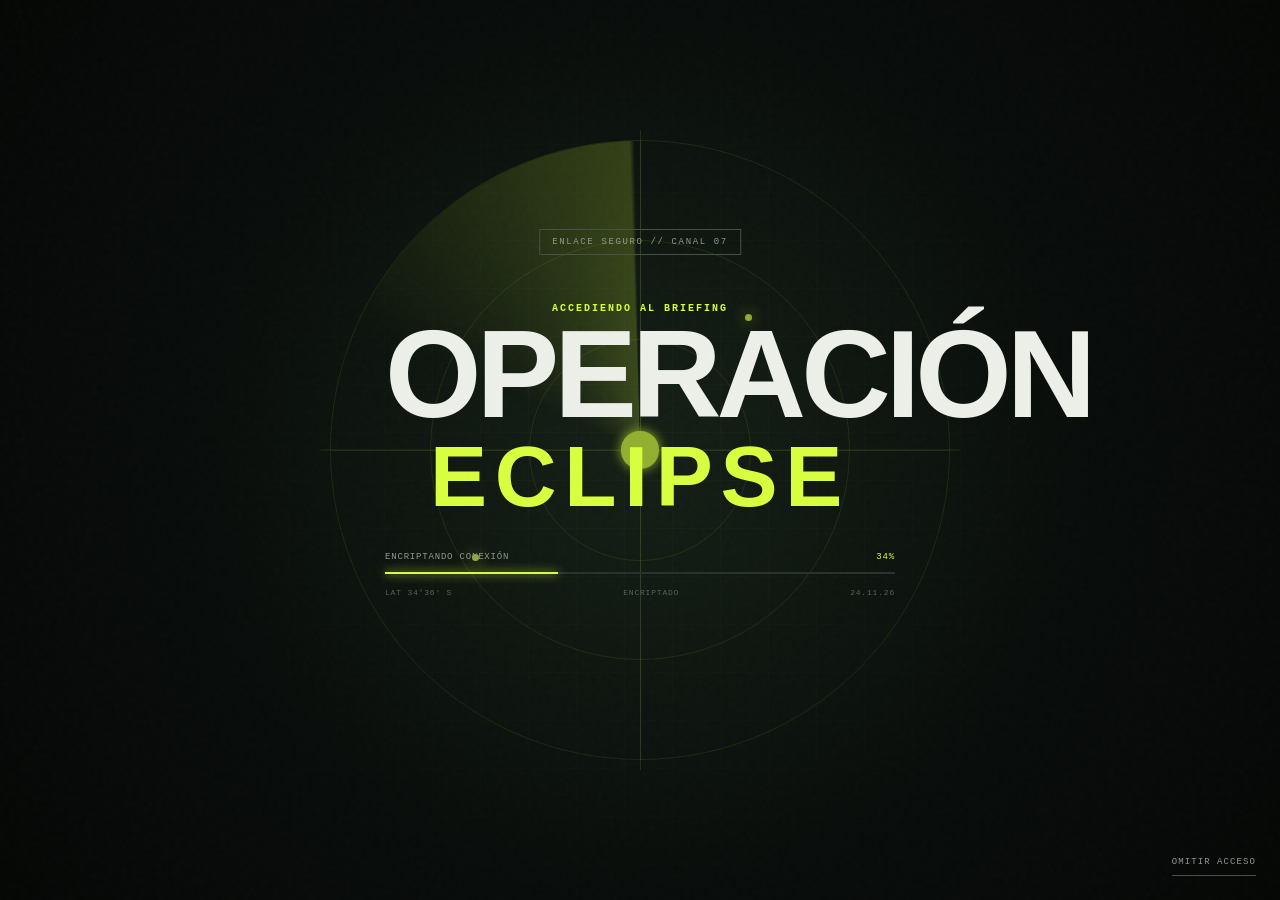
<file: index.html>
<!doctype html>
<html lang="es">
  <head>
    <meta charset="UTF-8" />
    <meta name="viewport" content="width=device-width, initial-scale=1.0" />
    <meta name="theme-color" content="#080c0a" />
    <meta
      name="description"
      content="Briefing táctico de Operación Eclipse: misión, equipos y personal operativo."
    />
    <title>Operación Eclipse · Briefing táctico</title>
    <link rel="stylesheet" href="styles.css" />
  </head>
  <body>
    <div class="noise" aria-hidden="true"></div>

    <section class="intro" id="intro" aria-labelledby="intro-title">
      <div class="intro-grid" aria-hidden="true"></div>
      <div class="scan-line" aria-hidden="true"></div>
      <div class="radar" aria-hidden="true">
        <span class="radar-ring radar-ring-one"></span>
        <span class="radar-ring radar-ring-two"></span>
        <span class="radar-ring radar-ring-three"></span>
        <span class="radar-axis radar-axis-x"></span>
        <span class="radar-axis radar-axis-y"></span>
        <span class="radar-sweep"></span>
        <span class="target-dot target-dot-one"></span>
        <span class="target-dot target-dot-two"></span>
      </div>
      <div class="intro-content">
        <div class="classification">ENLACE SEGURO // CANAL 07</div>
        <p class="eyebrow">Accediendo al briefing</p>
        <h1 id="intro-title">OPERACIÓN<br /><span>ECLIPSE</span></h1>
        <div class="loading-status" aria-live="polite">
          <span id="loading-text">Verificando credenciales</span>
          <strong id="loading-progress">00%</strong>
        </div>
        <div class="progress-track" aria-hidden="true">
          <span id="progress-bar"></span>
        </div>
        <div class="data-strip" aria-hidden="true">
          <span>LAT 34°36' S</span><span>ENCRIPTADO</span><span>24.11.26</span>
        </div>
      </div>
      <button class="skip-intro" id="skip-intro" type="button">Omitir acceso</button>
    </section>

    <main class="app hidden" id="app">
      <header class="topbar">
        <a class="brand" href="#" aria-label="Inicio de Operación Eclipse">
          <span class="brand-mark" aria-hidden="true">
            <span></span><span></span><span></span>
          </span>
          <span>OPERACIÓN <b>ECLIPSE</b></span>
        </a>
        <div class="topbar-status">
          <span class="live-dot"></span>
          <span>CANAL ACTIVO</span>
        </div>
      </header>

      <div class="operation-banner">
        <div>
          <p class="eyebrow">Briefing operativo // 24 NOV 2026</p>
          <h2>La señal está <em>en el aire.</em></h2>
          <p class="intro-copy">
            Dos equipos. Un área de operaciones. La información correcta puede
            cambiar el resultado antes del primer disparo.
          </p>
        </div>
        <div class="mission-clock">
          <span>Inicio estimado</span>
          <strong id="countdown">01:42:00</strong>
          <div><i></i> En espera de despliegue</div>
        </div>
      </div>

      <nav class="section-nav" aria-label="Secciones del briefing">
        <a class="active" href="#mission">01. Misión</a>
        <a href="#teams">02. Equipos</a>
        <a href="#intel">03. Inteligencia</a>
      </nav>

      <section id="mission" class="mission-section">
        <article class="mission-card">
          <div class="card-index">OBJETIVO PRINCIPAL / 01</div>
          <h3>RECUPERAR EL NÚCLEO</h3>
          <p>
            Localizá el contenedor de señal en la zona central y trasladalo
            hasta tu punto de extracción antes de que finalice el tiempo.
          </p>
          <div class="objective-meta">
            <div>
              <span>Área</span>
              <strong>Sector 04</strong>
            </div>
            <div>
              <span>Duración</span>
              <strong>45 min</strong>
            </div>
            <div>
              <span>Puntos</span>
              <strong>+ 300</strong>
            </div>
          </div>
        </article>

        <aside class="rules-card">
          <div class="card-index">REGLAS DE CAMPO</div>
          <ol>
            <li><span>01</span>El golpe de BB cuenta. Sin excepciones.</li>
            <li><span>02</span>Gafas cerradas dentro de la zona activa.</li>
            <li><span>03</span>Ante “ALTO”, todos congelan la posición.</li>
          </ol>
        </aside>
      </section>

      <section id="teams" class="teams-section">
        <div class="section-heading">
          <div>
            <p class="eyebrow">Personal desplegado</p>
            <h3>ORDEN DE COMBATE</h3>
          </div>
          <div class="team-tabs" role="tablist" aria-label="Filtrar equipos">
            <button class="team-tab active" type="button" data-filter="todos" role="tab" aria-selected="true">
              Todos <span id="all-count">8</span>
            </button>
            <button class="team-tab" type="button" data-filter="alfa" role="tab" aria-selected="false">
              Alfa <span>4</span>
            </button>
            <button class="team-tab" type="button" data-filter="omega" role="tab" aria-selected="false">
              Omega <span>4</span>
            </button>
          </div>
        </div>
        <div class="team-list" id="team-list"></div>
      </section>

      <section id="intel" class="intel-section">
        <div class="section-heading">
          <div>
            <p class="eyebrow">Información clasificada</p>
            <h3>INTELIGENCIA DE CAMPO</h3>
          </div>
          <span class="intel-stamp">ÚLTIMA ACTUALIZACIÓN · 14:18</span>
        </div>
        <div class="intel-grid">
          <article class="intel-card">
            <div class="intel-icon" aria-hidden="true">⌖</div>
            <p class="card-index">PUNTO DE INTERÉS</p>
            <h4>TORRE DE RADIO</h4>
            <p>
              Ubicación elevada con línea de visión sobre el corredor norte.
              Ideal para observación, vulnerable desde el oeste.
            </p>
            <span class="threat threat-high">ALTA EXPOSICIÓN</span>
          </article>
          <article class="intel-card">
            <div class="intel-icon" aria-hidden="true">◇</div>
            <p class="card-index">CONDICIÓN DEL TERRENO</p>
            <h4>PASO ESTRECHO</h4>
            <p>
              El sector de containers reduce la movilidad. Evitá quedarte
              aislado y mantené una vía de retirada.
            </p>
            <span class="threat threat-medium">PRECAUCIÓN</span>
          </article>
          <article class="map-card">
            <div class="map-grid" aria-hidden="true">
              <span class="map-route route-one"></span>
              <span class="map-route route-two"></span>
              <span class="map-point point-a">A</span>
              <span class="map-point point-b">B</span>
              <span class="map-target">NÚCLEO</span>
            </div>
            <div class="map-label">
              <span>SECTOR 04 // ESQUEMA</span>
              <strong>NO USAR COMO CARTOGRAFÍA</strong>
            </div>
          </article>
        </div>
      </section>

      <footer>
        <p>OPERACIÓN ECLIPSE <span>·</span> SISTEMA DE BRIEFING TÁCTICO</p>
        <button id="replay-intro" type="button">Reproducir secuencia de acceso ↗</button>
      </footer>
    </main>

    <script src="script.js"></script>
  </body>
</html>
</file>
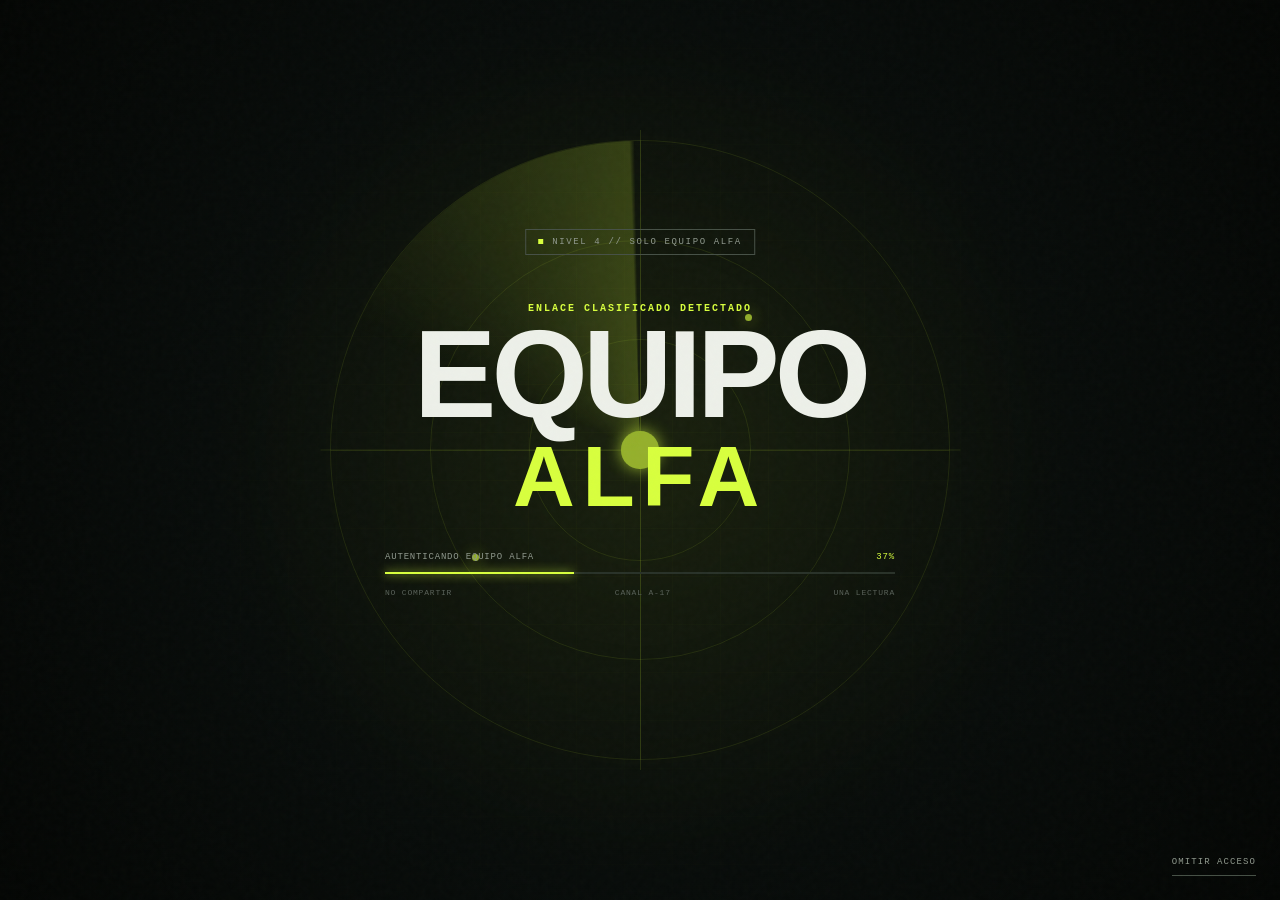
<file: alfa/index.html>
<!doctype html>
<html lang="es">
  <head>
    <meta charset="UTF-8" />
    <meta name="viewport" content="width=device-width, initial-scale=1.0" />
    <meta name="theme-color" content="#080c0a" />
    <meta name="robots" content="noindex, nofollow" />
    <title>Equipo Alfa · Enlace clasificado</title>
    <link rel="stylesheet" href="../styles.css" />
    <link rel="stylesheet" href="../classified.css" />
  </head>
  <body data-team="alfa">
    <div class="noise" aria-hidden="true"></div>
    <section class="intro classified-intro" id="intro" aria-labelledby="intro-title">
      <div class="intro-grid" aria-hidden="true"></div>
      <div class="scan-line" aria-hidden="true"></div>
      <div class="radar" aria-hidden="true">
        <span class="radar-ring"></span><span class="radar-ring radar-ring-two"></span>
        <span class="radar-ring radar-ring-three"></span><span class="radar-axis radar-axis-x"></span>
        <span class="radar-axis radar-axis-y"></span><span class="radar-sweep"></span>
        <span class="target-dot target-dot-one"></span><span class="target-dot target-dot-two"></span>
      </div>
      <div class="intro-content">
        <div class="classification">NIVEL 4 // SOLO EQUIPO ALFA</div>
        <p class="eyebrow">Enlace clasificado detectado</p>
        <h1 id="intro-title">EQUIPO<br /><span>ALFA</span></h1>
        <div class="loading-status" aria-live="polite">
          <span id="loading-text">Analizando huella del enlace</span>
          <strong id="loading-progress">00%</strong>
        </div>
        <div class="progress-track" aria-hidden="true"><span id="progress-bar"></span></div>
        <div class="data-strip" aria-hidden="true"><span>NO COMPARTIR</span><span>CANAL A-17</span><span>UNA LECTURA</span></div>
      </div>
      <button class="skip-intro" id="skip-intro" type="button">Omitir acceso</button>
    </section>

    <main class="app classified-app hidden" id="app">
      <header class="topbar">
        <a class="brand" href="../" aria-label="Volver al briefing general">
          <span class="brand-mark" aria-hidden="true"><span></span><span></span><span></span></span>
          <span>EQUIPO <b>ALFA</b></span>
        </a>
        <div class="topbar-status"><span class="live-dot"></span><span>INTELIGENCIA ACTIVA</span></div>
      </header>

      <section class="classified-hero">
        <div class="classified-kicker"><span>VENTAJA TÁCTICA</span><small>Acceso A-17 // Clasificación máxima</small></div>
        <h1>Tenemos la <span>ventana norte.</span></h1>
        <p>
          Una falla en el patrón de patrulla del equipo rival abre un corredor
          hacia el núcleo. La ventana dura 4 minutos y comienza al recibir la
          señal de radio “AURORA”.
        </p>
      </section>

      <div class="authorization">
        <div><span>Destino autorizado</span><strong>Equipo Alfa</strong></div>
        <div><span>Validez operativa</span><strong class="clearance">Hasta captura del núcleo</strong></div>
      </div>

      <section class="briefing-grid">
        <article class="intel-lead">
          <p class="card-index">INFORMACIÓN PRIORITARIA // 01</p>
          <h2>Ruta lateral sin cobertura enemiga</h2>
          <p>
            El acceso útil no es el camino visible entre containers. Rodeá el
            galpón por el sector norte y avanzá por la línea de neumáticos.
            Desde allí pueden observar la torre sin quedar expuestos al
            corredor principal.
          </p>
          <div class="advantage-strip">
            <div><span>Ventana</span><b class="advantage-value">04:00</b></div>
            <div><span>Rumbo</span><b class="advantage-value">N-NE</b></div>
            <div><span>Beneficio</span><b class="advantage-value">Flanqueo</b></div>
          </div>
        </article>
        <aside class="team-code">
          <div>
            <p class="card-index">CÓDIGO PARA CONTROL</p>
            <strong id="mission-code">AURORA-17</strong>
            <p>
              Mostrá este código al coordinador solo al llegar al núcleo. Si es
              válido, obtienen un punto táctico de extracción adicional.
            </p>
          </div>
          <button class="copy-code" id="copy-code" type="button">Copiar código</button>
        </aside>
      </section>

      <section class="sequence">
        <p class="eyebrow">Secuencia recomendada</p>
        <h2>Cómo aprovechar la apertura</h2>
        <div class="sequence-list">
          <article class="sequence-step" data-step="01">
            <span class="sequence-number">FASE 01 // DISTRAER</span>
            <h3>Marcar presencia al sur</h3>
            <p>Enviá dos operadores a hacer contacto visual desde la valla sur. No expongan toda la formación.</p>
          </article>
          <article class="sequence-step" data-step="02">
            <span class="sequence-number">FASE 02 // MOVER</span>
            <h3>Avanzar por la línea norte</h3>
            <p>Al escuchar “AURORA”, el binomio de asalto ingresa por neumáticos. Mantener radio abierta.</p>
          </article>
          <article class="sequence-step" data-step="03">
            <span class="sequence-number">FASE 03 // ASEGURAR</span>
            <h3>Retirar en sentido contrario</h3>
            <p>Con el núcleo, no vuelvan por la misma ruta. La salida marcada al oeste evita el cruce central.</p>
          </article>
        </div>
        <div class="field-warning">
          <span aria-hidden="true">△</span>
          <p><strong>ALERTA:</strong> la apertura depende de una patrulla enemiga. Si detectan movimiento, aborten el flanqueo y prioricen la seguridad.</p>
        </div>
      </section>

      <footer>
        <p>OPERACIÓN ECLIPSE <span>·</span> ARCHIVO ALFA / A-17</p>
        <button id="replay-intro" type="button">Reproducir autorización ↗</button>
      </footer>
    </main>
    <script src="../classified.js"></script>
  </body>
</html>
</file>
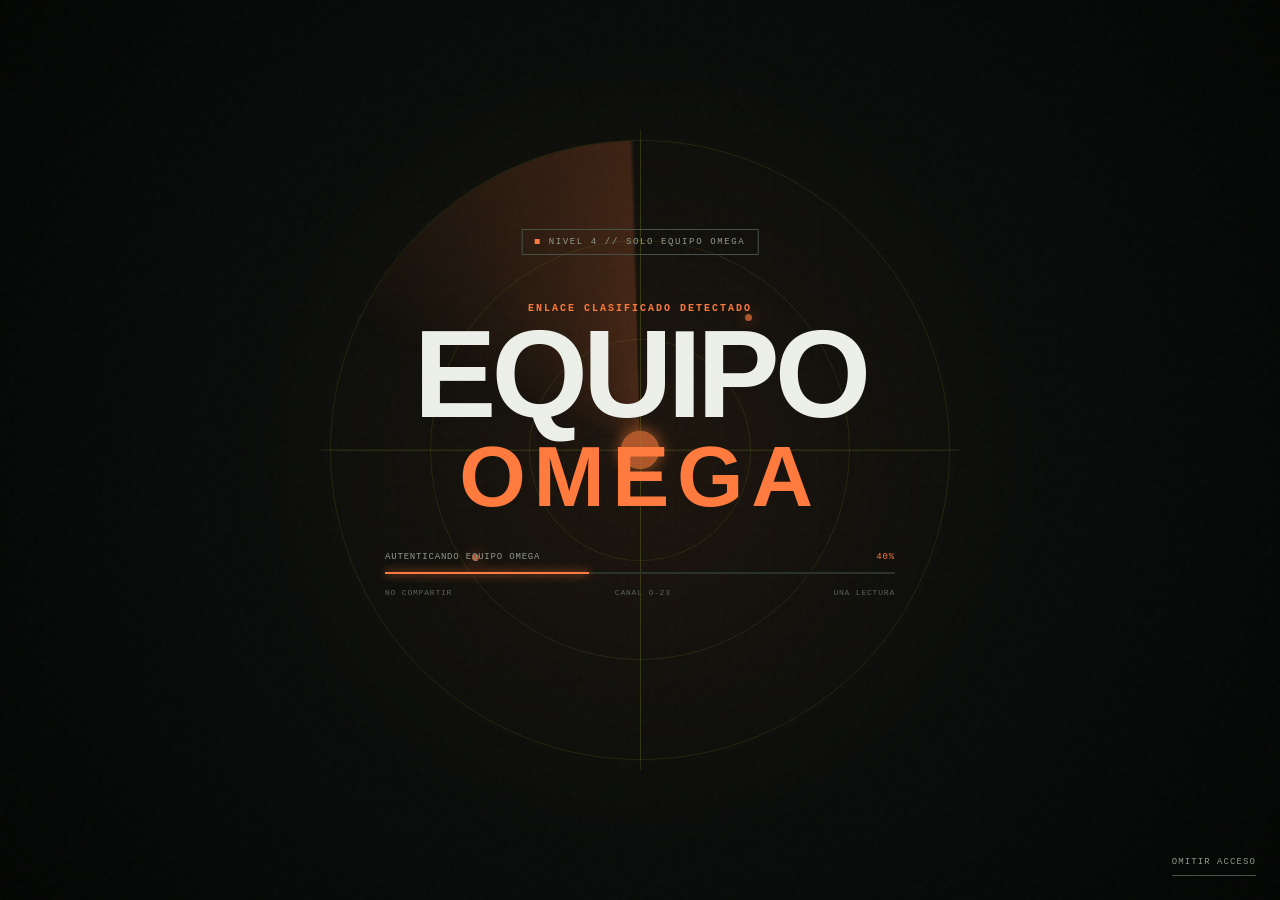
<file: omega/index.html>
<!doctype html>
<html lang="es">
  <head>
    <meta charset="UTF-8" />
    <meta name="viewport" content="width=device-width, initial-scale=1.0" />
    <meta name="theme-color" content="#080c0a" />
    <meta name="robots" content="noindex, nofollow" />
    <title>Equipo Omega · Enlace clasificado</title>
    <link rel="stylesheet" href="../styles.css" />
    <link rel="stylesheet" href="../classified.css" />
  </head>
  <body data-team="omega">
    <div class="noise" aria-hidden="true"></div>
    <section class="intro classified-intro" id="intro" aria-labelledby="intro-title">
      <div class="intro-grid" aria-hidden="true"></div>
      <div class="scan-line" aria-hidden="true"></div>
      <div class="radar" aria-hidden="true">
        <span class="radar-ring"></span><span class="radar-ring radar-ring-two"></span>
        <span class="radar-ring radar-ring-three"></span><span class="radar-axis radar-axis-x"></span>
        <span class="radar-axis radar-axis-y"></span><span class="radar-sweep"></span>
        <span class="target-dot target-dot-one"></span><span class="target-dot target-dot-two"></span>
      </div>
      <div class="intro-content">
        <div class="classification">NIVEL 4 // SOLO EQUIPO OMEGA</div>
        <p class="eyebrow">Enlace clasificado detectado</p>
        <h1 id="intro-title">EQUIPO<br /><span>OMEGA</span></h1>
        <div class="loading-status" aria-live="polite">
          <span id="loading-text">Analizando huella del enlace</span>
          <strong id="loading-progress">00%</strong>
        </div>
        <div class="progress-track" aria-hidden="true"><span id="progress-bar"></span></div>
        <div class="data-strip" aria-hidden="true"><span>NO COMPARTIR</span><span>CANAL O-23</span><span>UNA LECTURA</span></div>
      </div>
      <button class="skip-intro" id="skip-intro" type="button">Omitir acceso</button>
    </section>

    <main class="app classified-app hidden" id="app">
      <header class="topbar">
        <a class="brand" href="../" aria-label="Volver al briefing general">
          <span class="brand-mark" aria-hidden="true"><span></span><span></span><span></span></span>
          <span>EQUIPO <b>OMEGA</b></span>
        </a>
        <div class="topbar-status"><span class="live-dot"></span><span>INTELIGENCIA ACTIVA</span></div>
      </header>

      <section class="classified-hero">
        <div class="classified-kicker"><span>VENTAJA TÁCTICA</span><small>Acceso O-23 // Clasificación máxima</small></div>
        <h1>El rival ya <span>mostró su punto débil.</span></h1>
        <p>
          La cobertura del núcleo tiene un ángulo ciego desde el oeste. El
          equipo puede ocuparlo antes de que Alfa complete su aproximación,
          siempre que la torre permanezca bajo presión.
        </p>
      </section>

      <div class="authorization">
        <div><span>Destino autorizado</span><strong>Equipo Omega</strong></div>
        <div><span>Validez operativa</span><strong class="clearance">Hasta captura del núcleo</strong></div>
      </div>

      <section class="briefing-grid">
        <article class="intel-lead">
          <p class="card-index">INFORMACIÓN PRIORITARIA // 01</p>
          <h2>Ángulo ciego en la defensa central</h2>
          <p>
            El bloque bajo del sector oeste tapa la línea visual desde la torre.
            Colocá un tirador selecto frente al portón rojo y usá al resto del
            equipo para ocupar la sombra de los depósitos sin cruzar el patio.
          </p>
          <div class="advantage-strip">
            <div><span>Momento</span><b class="advantage-value">T + 08</b></div>
            <div><span>Rumbo</span><b class="advantage-value">O-SO</b></div>
            <div><span>Beneficio</span><b class="advantage-value">Emboscada</b></div>
          </div>
        </article>
        <aside class="team-code">
          <div>
            <p class="card-index">CÓDIGO PARA CONTROL</p>
            <strong id="mission-code">UMBRA-23</strong>
            <p>
              Mostrá este código al coordinador antes de iniciar la fase dos.
              Si fue escaneado por tu equipo, habilita una señal de señuelo.
            </p>
          </div>
          <button class="copy-code" id="copy-code" type="button">Copiar código</button>
        </aside>
      </section>

      <section class="sequence">
        <p class="eyebrow">Secuencia recomendada</p>
        <h2>Cómo cerrar la trampa</h2>
        <div class="sequence-list">
          <article class="sequence-step" data-step="01">
            <span class="sequence-number">FASE 01 // BLOQUEAR</span>
            <h3>Fijar la mirada en la torre</h3>
            <p>El observador del portón rojo mantiene vigilancia. Cualquier relevo de Alfa debe informarse de inmediato.</p>
          </article>
          <article class="sequence-step" data-step="02">
            <span class="sequence-number">FASE 02 // OCUPAR</span>
            <h3>Mover por la sombra oeste</h3>
            <p>Al minuto ocho, dos operadores entran por depósitos y ocupan el ángulo ciego sin atravesar el patio.</p>
          </article>
          <article class="sequence-step" data-step="03">
            <span class="sequence-number">FASE 03 // CONFIRMAR</span>
            <h3>Activar el señuelo</h3>
            <p>Con posición asegurada, mostrale “UMBRA-23” al coordinador para que anuncie una falsa señal en el corredor este.</p>
          </article>
        </div>
        <div class="field-warning">
          <span aria-hidden="true">△</span>
          <p><strong>ALERTA:</strong> no permanezcan agrupados detrás del depósito. Si el rival gira al oeste, retirarse y conservar la ventaja del código.</p>
        </div>
      </section>

      <footer>
        <p>OPERACIÓN ECLIPSE <span>·</span> ARCHIVO OMEGA / O-23</p>
        <button id="replay-intro" type="button">Reproducir autorización ↗</button>
      </footer>
    </main>
    <script src="../classified.js"></script>
  </body>
</html>
</file>
<file: styles.css>
:root {
  color-scheme: dark;
  --bg: #080c0a;
  --surface: #0e1410;
  --surface-raised: #121a15;
  --line: #293229;
  --line-light: #465046;
  --text: #edf0e9;
  --muted: #8f988d;
  --acid: #d8ff3e;
  --orange: #ff7a3d;
  --blue: #74c7c0;
  --condensed: "Arial Narrow", "Roboto Condensed", Impact, sans-serif;
  --mono: "SFMono-Regular", Consolas, "Liberation Mono", monospace;
}

* {
  box-sizing: border-box;
}

html {
  scroll-behavior: smooth;
}

body {
  margin: 0;
  background: var(--bg);
  color: var(--text);
  font-family: var(--mono);
  -webkit-font-smoothing: antialiased;
}

button,
a {
  -webkit-tap-highlight-color: transparent;
}

button {
  color: inherit;
  font: inherit;
}

.noise {
  position: fixed;
  z-index: 20;
  inset: 0;
  opacity: 0.025;
  pointer-events: none;
  background-image: url("data:image/svg+xml,%3Csvg viewBox='0 0 180 180' xmlns='http://www.w3.org/2000/svg'%3E%3Cfilter id='n'%3E%3CfeTurbulence type='fractalNoise' baseFrequency='.85' numOctaves='4' stitchTiles='stitch'/%3E%3C/filter%3E%3Crect width='100%25' height='100%25' filter='url(%23n)' opacity='.9'/%3E%3C/svg%3E");
}

.hidden {
  display: none !important;
}

.intro {
  position: fixed;
  z-index: 10;
  inset: 0;
  display: grid;
  place-items: center;
  overflow: hidden;
  background: radial-gradient(circle at center, #152016 0, #080c0a 58%, #050705 100%);
  transition: opacity 600ms ease, visibility 600ms ease;
}

.intro.is-complete {
  visibility: hidden;
  opacity: 0;
}

.intro-grid {
  position: absolute;
  inset: 0;
  opacity: 0.13;
  background-image:
    linear-gradient(rgba(216, 255, 62, 0.17) 1px, transparent 1px),
    linear-gradient(90deg, rgba(216, 255, 62, 0.17) 1px, transparent 1px);
  background-size: 48px 48px;
  mask-image: radial-gradient(circle, black, transparent 74%);
}

.scan-line {
  position: absolute;
  z-index: 2;
  top: -10%;
  left: 0;
  width: 100%;
  height: 2px;
  opacity: 0.45;
  background: var(--acid);
  box-shadow: 0 0 25px 10px rgba(216, 255, 62, 0.1);
  animation: screen-scan 2.6s linear infinite;
}

.radar {
  position: absolute;
  width: min(74vw, 620px);
  aspect-ratio: 1;
  border: 1px solid rgba(216, 255, 62, 0.15);
  border-radius: 50%;
  opacity: 0.65;
}

.radar::before,
.radar::after,
.radar-ring,
.radar-axis,
.radar-sweep,
.target-dot {
  position: absolute;
}

.radar::before,
.radar::after {
  inset: -11px 50%;
  width: 1px;
  content: "";
  background: rgba(216, 255, 62, 0.18);
}

.radar::after {
  transform: rotate(90deg);
}

.radar-ring {
  inset: 16%;
  border: 1px solid rgba(216, 255, 62, 0.15);
  border-radius: 50%;
}

.radar-ring-two {
  inset: 32%;
}

.radar-ring-three {
  inset: 47%;
  background: var(--acid);
  box-shadow: 0 0 12px var(--acid);
}

.radar-axis {
  background: rgba(216, 255, 62, 0.1);
}

.radar-axis-x {
  top: 50%;
  left: 0;
  width: 100%;
  height: 1px;
}

.radar-axis-y {
  top: 0;
  left: 50%;
  width: 1px;
  height: 100%;
}

.radar-sweep {
  inset: 0;
  border-radius: 50%;
  background: conic-gradient(from 0deg, transparent 0deg 292deg, rgba(216, 255, 62, 0.3) 358deg, transparent 359deg);
  animation: radar-spin 3s linear infinite;
}

.target-dot {
  width: 7px;
  height: 7px;
  border-radius: 50%;
  background: var(--acid);
  box-shadow: 0 0 16px var(--acid);
  animation: target-pulse 1.4s ease-in-out infinite alternate;
}

.target-dot-one {
  top: 28%;
  left: 67%;
}

.target-dot-two {
  right: 76%;
  bottom: 32%;
  animation-delay: 0.7s;
}

.intro-content {
  position: relative;
  z-index: 3;
  width: min(78vw, 510px);
  text-align: center;
}

.classification {
  position: absolute;
  top: -74px;
  left: 50%;
  padding: 7px 12px;
  border: 1px solid var(--line-light);
  color: var(--muted);
  font-size: 9px;
  letter-spacing: 0.18em;
  white-space: nowrap;
  transform: translateX(-50%);
}

.eyebrow {
  margin: 0 0 16px;
  color: var(--acid);
  font-family: var(--mono);
  font-size: 10px;
  font-weight: 600;
  letter-spacing: 0.2em;
  text-transform: uppercase;
}

.intro h1 {
  margin: 0 0 44px;
  font-family: var(--condensed);
  font-size: clamp(66px, 14vw, 124px);
  font-weight: 800;
  letter-spacing: -0.04em;
  line-height: 0.72;
}

.intro h1 span {
  color: var(--acid);
  font-size: 0.69em;
  letter-spacing: 0.09em;
}

.loading-status {
  display: flex;
  justify-content: space-between;
  margin-bottom: 10px;
  color: var(--muted);
  font-size: 9px;
  letter-spacing: 0.09em;
  text-transform: uppercase;
}

.loading-status strong {
  color: var(--acid);
  font-weight: 500;
}

.progress-track {
  height: 2px;
  background: var(--line);
}

.progress-track span {
  display: block;
  width: 0;
  height: 100%;
  background: var(--acid);
  box-shadow: 0 0 10px var(--acid);
}

.data-strip {
  display: flex;
  justify-content: space-between;
  margin-top: 14px;
  color: #596159;
  font-size: 8px;
  letter-spacing: 0.1em;
}

.skip-intro {
  position: absolute;
  right: 24px;
  bottom: 24px;
  border: 0;
  border-bottom: 1px solid var(--line-light);
  padding: 8px 0;
  background: transparent;
  color: var(--muted);
  cursor: pointer;
  font-size: 9px;
  letter-spacing: 0.12em;
  text-transform: uppercase;
}

.skip-intro:hover,
.skip-intro:focus-visible {
  border-color: var(--acid);
  color: var(--acid);
}

.app {
  width: min(1180px, calc(100% - 48px));
  margin: 0 auto;
  animation: app-enter 0.8s ease both;
}

.topbar {
  display: flex;
  align-items: center;
  justify-content: space-between;
  height: 82px;
  border-bottom: 1px solid var(--line);
}

.brand {
  display: flex;
  align-items: center;
  gap: 12px;
  color: var(--text);
  font-family: var(--condensed);
  font-size: 17px;
  font-weight: 600;
  letter-spacing: 0.06em;
  text-decoration: none;
}

.brand b {
  color: var(--acid);
}

.brand-mark {
  position: relative;
  display: grid;
  width: 26px;
  height: 26px;
  transform: rotate(45deg);
}

.brand-mark span {
  position: absolute;
  width: 11px;
  height: 11px;
  border: 2px solid var(--acid);
}

.brand-mark span:first-child {
  top: 0;
  left: 0;
}

.brand-mark span:nth-child(2) {
  right: 0;
  bottom: 0;
}

.brand-mark span:last-child {
  top: 8px;
  left: 8px;
  width: 5px;
  height: 5px;
  border: 0;
  background: var(--acid);
}

.topbar-status {
  display: flex;
  align-items: center;
  gap: 9px;
  color: var(--muted);
  font-size: 9px;
  letter-spacing: 0.15em;
}

.live-dot {
  width: 6px;
  height: 6px;
  border-radius: 50%;
  background: var(--acid);
  box-shadow: 0 0 9px var(--acid);
  animation: target-pulse 1.2s infinite alternate;
}

.operation-banner {
  display: grid;
  grid-template-columns: 1fr auto;
  gap: 70px;
  align-items: end;
  min-height: 330px;
  padding: 70px 0 54px;
}

.operation-banner h2 {
  max-width: 760px;
  margin: 0;
  font-family: var(--condensed);
  font-size: clamp(54px, 7vw, 86px);
  font-weight: 700;
  letter-spacing: -0.03em;
  line-height: 0.9;
  text-transform: uppercase;
}

.operation-banner h2 em {
  color: var(--acid);
  font-style: normal;
}

.intro-copy {
  max-width: 600px;
  margin: 25px 0 0;
  color: var(--muted);
  font-size: 11px;
  line-height: 1.8;
}

.mission-clock {
  width: 225px;
  padding: 20px 0 20px 24px;
  border-left: 1px solid var(--line-light);
}

.mission-clock > span {
  display: block;
  color: var(--muted);
  font-size: 9px;
  letter-spacing: 0.14em;
  text-transform: uppercase;
}

.mission-clock strong {
  display: block;
  margin: 10px 0 12px;
  font-family: var(--condensed);
  font-size: 48px;
  font-weight: 500;
  letter-spacing: 0.03em;
}

.mission-clock div {
  display: flex;
  align-items: center;
  gap: 7px;
  color: var(--muted);
  font-size: 8px;
  text-transform: uppercase;
}

.mission-clock i {
  width: 5px;
  height: 5px;
  background: var(--orange);
}

.section-nav {
  display: flex;
  gap: 36px;
  border-top: 1px solid var(--line);
  border-bottom: 1px solid var(--line);
}

.section-nav a {
  position: relative;
  padding: 17px 0 15px;
  color: var(--muted);
  font-size: 9px;
  letter-spacing: 0.12em;
  text-decoration: none;
  text-transform: uppercase;
}

.section-nav a:hover,
.section-nav a.active {
  color: var(--text);
}

.section-nav a.active::after {
  position: absolute;
  right: 0;
  bottom: -1px;
  left: 0;
  height: 2px;
  content: "";
  background: var(--acid);
}

.mission-section {
  display: grid;
  grid-template-columns: 1.45fr 1fr;
  gap: 1px;
  margin-top: 60px;
  background: var(--line);
  border: 1px solid var(--line);
}

.mission-card,
.rules-card {
  background: var(--surface);
}

.mission-card {
  position: relative;
  padding: 38px;
  overflow: hidden;
}

.mission-card::after {
  position: absolute;
  right: -55px;
  bottom: -75px;
  width: 230px;
  height: 230px;
  border: 1px solid var(--line);
  border-radius: 50%;
  box-shadow: 0 0 0 28px rgba(255, 255, 255, 0.008), 0 0 0 56px rgba(255, 255, 255, 0.008);
  content: "";
}

.card-index {
  margin: 0 0 15px;
  color: var(--muted);
  font-size: 8px;
  letter-spacing: 0.16em;
  text-transform: uppercase;
}

.mission-card h3,
.section-heading h3 {
  margin: 0;
  font-family: var(--condensed);
  font-size: 32px;
  font-weight: 600;
  letter-spacing: 0.04em;
}

.mission-card > p {
  position: relative;
  z-index: 1;
  max-width: 540px;
  color: #a6afa3;
  font-size: 11px;
  line-height: 1.8;
}

.objective-meta {
  display: flex;
  gap: 42px;
  margin-top: 30px;
}

.objective-meta div {
  display: grid;
  gap: 5px;
}

.objective-meta span {
  color: var(--muted);
  font-size: 8px;
  letter-spacing: 0.12em;
  text-transform: uppercase;
}

.objective-meta strong {
  font-family: var(--condensed);
  font-size: 18px;
  font-weight: 500;
  letter-spacing: 0.05em;
}

.rules-card {
  padding: 38px;
}

.rules-card ol {
  margin: 26px 0 0;
  padding: 0;
  list-style: none;
}

.rules-card li {
  display: flex;
  align-items: center;
  gap: 16px;
  padding: 15px 0;
  border-top: 1px solid var(--line);
  color: #b5bcb2;
  font-size: 10px;
  line-height: 1.45;
}

.rules-card li span {
  color: var(--acid);
  font-size: 9px;
}

.teams-section,
.intel-section {
  padding-top: 85px;
  scroll-margin-top: 30px;
}

.section-heading {
  display: flex;
  align-items: end;
  justify-content: space-between;
  gap: 20px;
  margin-bottom: 24px;
}

.section-heading .eyebrow {
  margin-bottom: 8px;
}

.section-heading h3 {
  font-size: 38px;
}

.team-tabs {
  display: flex;
  gap: 5px;
}

.team-tab {
  border: 1px solid var(--line);
  padding: 10px 13px;
  background: transparent;
  color: var(--muted);
  cursor: pointer;
  font-size: 9px;
  text-transform: uppercase;
}

.team-tab span {
  margin-left: 7px;
  opacity: 0.55;
}

.team-tab:hover,
.team-tab.active {
  border-color: var(--line-light);
  background: var(--surface-raised);
  color: var(--text);
}

.team-list {
  border-top: 1px solid var(--line);
}

.operator-row {
  display: grid;
  grid-template-columns: 56px minmax(180px, 1.4fr) 1fr 1fr 34px;
  gap: 20px;
  align-items: center;
  min-height: 78px;
  border-bottom: 1px solid var(--line);
  animation: row-enter 0.35s ease both;
}

.operator-row:hover {
  background: rgba(255, 255, 255, 0.015);
}

.operator-number {
  color: #556055;
  font-size: 9px;
}

.operator-main {
  display: flex;
  align-items: center;
  gap: 17px;
}

.operator-avatar {
  display: grid;
  width: 40px;
  height: 40px;
  place-items: center;
  border: 1px solid var(--line-light);
  background: var(--surface-raised);
  color: var(--acid);
  font-family: var(--condensed);
  font-size: 20px;
  font-weight: 600;
}

.operator-row[data-team="omega"] .operator-avatar {
  color: var(--orange);
}

.operator-name {
  display: block;
  font-family: var(--condensed);
  font-size: 20px;
  font-weight: 500;
  letter-spacing: 0.03em;
}

.operator-callsign {
  color: var(--muted);
  font-size: 8px;
  text-transform: uppercase;
}

.operator-role,
.operator-equipment {
  color: #a1aa9f;
  font-size: 9px;
  letter-spacing: 0.05em;
  text-transform: uppercase;
}

.team-badge {
  display: inline-flex;
  align-items: center;
  gap: 7px;
  color: var(--text);
  font-size: 8px;
  letter-spacing: 0.13em;
}

.team-badge::before {
  width: 5px;
  height: 5px;
  content: "";
  background: var(--acid);
}

.team-badge.omega::before {
  background: var(--orange);
}

.intel-grid {
  display: grid;
  grid-template-columns: 1fr 1fr 1.5fr;
  gap: 1px;
  background: var(--line);
  border: 1px solid var(--line);
}

.intel-card,
.map-card {
  min-height: 280px;
  background: var(--surface);
}

.intel-card {
  padding: 30px;
}

.intel-icon {
  margin-bottom: 28px;
  color: var(--acid);
  font-size: 24px;
}

.intel-card h4 {
  margin: 0 0 14px;
  font-family: var(--condensed);
  font-size: 26px;
  font-weight: 500;
}

.intel-card > p:not(.card-index) {
  color: var(--muted);
  font-size: 9px;
  line-height: 1.8;
}

.threat {
  display: inline-block;
  margin-top: 15px;
  border: 1px solid currentColor;
  padding: 5px 7px;
  font-size: 7px;
  letter-spacing: 0.1em;
}

.threat-high {
  color: var(--orange);
}

.threat-medium {
  color: var(--acid);
}

.map-card {
  display: flex;
  flex-direction: column;
}

.map-grid {
  position: relative;
  flex: 1;
  min-height: 230px;
  overflow: hidden;
  background-color: #0c120e;
  background-image:
    linear-gradient(rgba(216, 255, 62, 0.06) 1px, transparent 1px),
    linear-gradient(90deg, rgba(216, 255, 62, 0.06) 1px, transparent 1px);
  background-size: 28px 28px;
}

.map-grid::before,
.map-grid::after {
  position: absolute;
  width: 90px;
  height: 50px;
  border: 1px solid #344137;
  content: "";
  transform: rotate(-15deg);
}

.map-grid::before {
  top: 45px;
  left: 25%;
}

.map-grid::after {
  right: 10%;
  bottom: 36px;
}

.map-route {
  position: absolute;
  width: 1px;
  background: repeating-linear-gradient(to bottom, var(--acid) 0 4px, transparent 4px 9px);
  transform-origin: bottom;
}

.route-one {
  bottom: 48px;
  left: 30%;
  height: 120px;
  transform: rotate(48deg);
}

.route-two {
  top: 62px;
  right: 38%;
  height: 100px;
  transform: rotate(26deg);
}

.map-point,
.map-target {
  position: absolute;
  z-index: 1;
  display: grid;
  place-items: center;
  color: var(--bg);
  font-size: 8px;
  font-weight: 600;
}

.map-point {
  width: 22px;
  height: 22px;
  background: var(--acid);
  clip-path: polygon(50% 0, 100% 50%, 50% 100%, 0 50%);
}

.point-a {
  bottom: 35px;
  left: 23%;
}

.point-b {
  right: 22%;
  top: 47px;
  background: var(--orange);
}

.map-target {
  top: 46%;
  left: 53%;
  width: 59px;
  height: 59px;
  border: 1px dashed var(--acid);
  border-radius: 50%;
  background: rgba(216, 255, 62, 0.07);
  color: var(--acid);
  transform: translate(-50%, -50%);
}

.map-label {
  display: flex;
  justify-content: space-between;
  gap: 12px;
  padding: 11px 15px;
  border-top: 1px solid var(--line);
  color: var(--muted);
  font-size: 7px;
  letter-spacing: 0.1em;
}

.map-label strong {
  color: #5f675e;
  font-weight: 400;
}

.intel-stamp {
  color: var(--muted);
  font-size: 8px;
  letter-spacing: 0.1em;
}

footer {
  display: flex;
  justify-content: space-between;
  gap: 20px;
  margin-top: 85px;
  padding: 24px 0 38px;
  border-top: 1px solid var(--line);
  color: #5c655b;
  font-size: 8px;
  letter-spacing: 0.08em;
}

footer p {
  margin: 0;
}

footer span {
  margin: 0 6px;
  color: var(--acid);
}

footer button {
  border: 0;
  padding: 0;
  background: transparent;
  color: var(--muted);
  cursor: pointer;
  font-size: 8px;
}

footer button:hover {
  color: var(--acid);
}

@keyframes radar-spin {
  to {
    transform: rotate(360deg);
  }
}

@keyframes screen-scan {
  to {
    top: 110%;
  }
}

@keyframes target-pulse {
  to {
    opacity: 0.35;
    transform: scale(0.8);
  }
}

@keyframes app-enter {
  from {
    opacity: 0;
    transform: translateY(12px);
  }
}

@keyframes row-enter {
  from {
    opacity: 0;
    transform: translateX(-8px);
  }
}

@media (max-width: 780px) {
  .app {
    width: min(100% - 32px, 600px);
  }

  .topbar {
    height: 68px;
  }

  .operation-banner {
    grid-template-columns: 1fr;
    gap: 34px;
    padding: 48px 0 38px;
  }

  .mission-clock {
    width: 100%;
    padding: 0;
    border: 0;
  }

  .mission-clock strong {
    font-size: 38px;
  }

  .mission-section {
    grid-template-columns: 1fr;
    margin-top: 38px;
  }

  .teams-section,
  .intel-section {
    padding-top: 60px;
  }

  .section-heading {
    align-items: start;
    flex-direction: column;
  }

  .team-tabs {
    width: 100%;
  }

  .team-tab {
    flex: 1;
  }

  .operator-row {
    grid-template-columns: 28px 1fr auto;
    gap: 12px;
    padding: 14px 0;
  }

  .operator-role,
  .operator-equipment {
    display: none;
  }

  .intel-grid {
    grid-template-columns: 1fr;
  }

  .intel-card {
    min-height: 0;
  }

  footer {
    flex-direction: column;
  }
}

@media (max-width: 440px) {
  .brand {
    font-size: 14px;
  }

  .topbar-status {
    font-size: 7px;
  }

  .operation-banner h2 {
    font-size: 52px;
  }

  .section-nav {
    justify-content: space-between;
    gap: 10px;
  }

  .section-nav a {
    font-size: 8px;
  }

  .mission-card,
  .rules-card {
    padding: 25px;
  }

  .objective-meta {
    justify-content: space-between;
    gap: 10px;
  }

  .intro h1 {
    font-size: 70px;
  }
}

@media (prefers-reduced-motion: reduce) {
  html {
    scroll-behavior: auto;
  }

  *,
  *::before,
  *::after {
    animation-duration: 0.01ms !important;
    animation-iteration-count: 1 !important;
    transition-duration: 0.01ms !important;
  }
}
</file>
<file: classified.css>
:root {
  --team-color: var(--acid);
  --team-rgb: 216, 255, 62;
}

body[data-team="omega"] {
  --team-color: var(--orange);
  --team-rgb: 255, 122, 61;
}

.classified-intro {
  background: radial-gradient(circle at center, rgba(var(--team-rgb), 0.09), #080c0a 55%, #040604 100%);
}

.classified-intro .intro-grid {
  background-image:
    linear-gradient(rgba(var(--team-rgb), 0.15) 1px, transparent 1px),
    linear-gradient(90deg, rgba(var(--team-rgb), 0.15) 1px, transparent 1px);
}

.classified-intro .scan-line,
.classified-intro .target-dot,
.classified-intro .radar-ring-three {
  background: var(--team-color);
}

.classified-intro .scan-line,
.classified-intro .target-dot,
.classified-intro .radar-ring-three {
  box-shadow: 0 0 16px var(--team-color);
}

.classified-intro .radar-sweep {
  background: conic-gradient(from 0deg, transparent 0deg 292deg, rgba(var(--team-rgb), 0.3) 358deg, transparent 359deg);
}

.classified-intro .eyebrow,
.classified-intro h1 span,
.classified-intro .loading-status strong {
  color: var(--team-color);
}

.classified-intro .progress-track span {
  background: var(--team-color);
  box-shadow: 0 0 10px var(--team-color);
}

.classified-intro .classification::before {
  display: inline-block;
  width: 5px;
  height: 5px;
  margin-right: 9px;
  background: var(--team-color);
  content: "";
}

.classified-app {
  min-height: 100vh;
}

.classified-app .brand b,
.classified-app .brand-mark span:last-child,
.classified-app .eyebrow,
.classified-app .team-code strong,
.classified-app .advantage-value,
.classified-app .sequence-number {
  color: var(--team-color);
}

.classified-app .brand-mark span {
  border-color: var(--team-color);
}

.classified-app .live-dot {
  background: var(--team-color);
  box-shadow: 0 0 9px var(--team-color);
}

.classified-hero {
  position: relative;
  min-height: 480px;
  padding: 76px 0 60px;
  overflow: hidden;
  border-bottom: 1px solid var(--line);
}

.classified-hero::after {
  position: absolute;
  z-index: -1;
  top: 8%;
  right: -100px;
  width: 470px;
  height: 470px;
  border: 1px solid rgba(var(--team-rgb), 0.13);
  border-radius: 50%;
  box-shadow:
    0 0 0 50px rgba(var(--team-rgb), 0.015),
    0 0 0 100px rgba(var(--team-rgb), 0.01);
  content: "";
}

.classified-kicker {
  display: flex;
  align-items: center;
  gap: 12px;
  margin-bottom: 24px;
}

.classified-kicker span {
  border: 1px solid var(--team-color);
  padding: 7px 9px;
  color: var(--team-color);
  font-size: 9px;
  letter-spacing: 0.16em;
}

.classified-kicker small {
  color: var(--muted);
  font-size: 9px;
  letter-spacing: 0.1em;
}

.classified-hero h1 {
  max-width: 820px;
  margin: 0;
  font-family: var(--condensed);
  font-size: clamp(64px, 9vw, 110px);
  font-weight: 800;
  letter-spacing: -0.04em;
  line-height: 0.82;
  text-transform: uppercase;
}

.classified-hero h1 span {
  color: var(--team-color);
}

.classified-hero > p {
  max-width: 610px;
  margin: 30px 0 0;
  color: var(--muted);
  font-size: 11px;
  line-height: 1.9;
}

.authorization {
  display: grid;
  grid-template-columns: 1fr 1fr;
  border-bottom: 1px solid var(--line);
}

.authorization > div {
  display: flex;
  justify-content: space-between;
  gap: 25px;
  padding: 22px 0;
}

.authorization > div:first-child {
  padding-right: 30px;
  border-right: 1px solid var(--line);
}

.authorization > div:last-child {
  padding-left: 30px;
}

.authorization span {
  color: var(--muted);
  font-size: 8px;
  letter-spacing: 0.12em;
  text-transform: uppercase;
}

.authorization strong {
  font-size: 10px;
  font-weight: 500;
}

.clearance {
  color: var(--team-color) !important;
}

.briefing-grid {
  display: grid;
  grid-template-columns: 1.25fr 0.75fr;
  gap: 1px;
  margin-top: 70px;
  border: 1px solid var(--line);
  background: var(--line);
}

.intel-lead,
.team-code {
  background: var(--surface);
  padding: 38px;
}

.intel-lead h2,
.sequence h2 {
  margin: 0 0 20px;
  font-family: var(--condensed);
  font-size: 36px;
  font-weight: 600;
  letter-spacing: 0.02em;
  line-height: 1;
  text-transform: uppercase;
}

.intel-lead > p:not(.card-index) {
  max-width: 580px;
  color: #aeb6aa;
  font-size: 11px;
  line-height: 1.9;
}

.advantage-strip {
  display: grid;
  grid-template-columns: repeat(3, 1fr);
  gap: 1px;
  margin-top: 34px;
  background: var(--line);
}

.advantage-strip div {
  padding: 16px;
  background: var(--surface-raised);
}

.advantage-strip span {
  display: block;
  margin-bottom: 7px;
  color: var(--muted);
  font-size: 7px;
  letter-spacing: 0.1em;
  text-transform: uppercase;
}

.advantage-value {
  font-family: var(--condensed);
  font-size: 20px;
  font-weight: 600;
}

.team-code {
  display: flex;
  flex-direction: column;
  justify-content: space-between;
}

.team-code strong {
  display: block;
  margin: 20px 0;
  font-family: var(--condensed);
  font-size: clamp(42px, 7vw, 72px);
  font-weight: 700;
  letter-spacing: 0.08em;
  line-height: 1;
  overflow-wrap: anywhere;
}

.team-code p {
  color: var(--muted);
  font-size: 9px;
  line-height: 1.8;
}

.team-code .copy-code {
  align-self: flex-start;
  border: 1px solid var(--line-light);
  padding: 10px 14px;
  background: transparent;
  color: var(--text);
  cursor: pointer;
  font-size: 8px;
  letter-spacing: 0.1em;
  text-transform: uppercase;
}

.team-code .copy-code:hover {
  border-color: var(--team-color);
  color: var(--team-color);
}

.sequence {
  margin-top: 80px;
}

.sequence-list {
  display: grid;
  grid-template-columns: repeat(3, 1fr);
  gap: 1px;
  margin-top: 25px;
  border: 1px solid var(--line);
  background: var(--line);
}

.sequence-step {
  position: relative;
  min-height: 235px;
  padding: 30px;
  background: var(--surface);
}

.sequence-step::after {
  position: absolute;
  right: 22px;
  bottom: 20px;
  color: #222a23;
  font-family: var(--condensed);
  font-size: 72px;
  font-weight: 800;
  content: attr(data-step);
}

.sequence-number {
  font-size: 9px;
  letter-spacing: 0.14em;
}

.sequence-step h3 {
  margin: 28px 0 12px;
  font-family: var(--condensed);
  font-size: 25px;
  font-weight: 500;
  letter-spacing: 0.03em;
}

.sequence-step p {
  position: relative;
  z-index: 1;
  margin: 0;
  color: var(--muted);
  font-size: 9px;
  line-height: 1.85;
}

.field-warning {
  display: flex;
  align-items: center;
  gap: 20px;
  margin-top: 24px;
  border: 1px solid var(--line);
  padding: 18px 20px;
  background: rgba(var(--team-rgb), 0.035);
}

.field-warning span {
  color: var(--team-color);
  font-size: 18px;
}

.field-warning p {
  margin: 0;
  color: #a6afa3;
  font-size: 9px;
  line-height: 1.7;
}

.classified-app footer {
  margin-top: 70px;
}

@media (max-width: 780px) {
  .classified-hero {
    min-height: 390px;
    padding: 55px 0 45px;
  }

  .classified-hero h1 {
    font-size: clamp(58px, 17vw, 86px);
  }

  .authorization,
  .briefing-grid,
  .sequence-list {
    grid-template-columns: 1fr;
  }

  .authorization > div:first-child {
    padding-right: 0;
    border-right: 0;
    border-bottom: 1px solid var(--line);
  }

  .authorization > div:last-child {
    padding-left: 0;
  }

  .briefing-grid,
  .sequence {
    margin-top: 55px;
  }

  .intel-lead,
  .team-code,
  .sequence-step {
    padding: 27px;
  }

  .advantage-strip {
    grid-template-columns: 1fr;
  }

  .sequence-step {
    min-height: 190px;
  }
}
</file>
